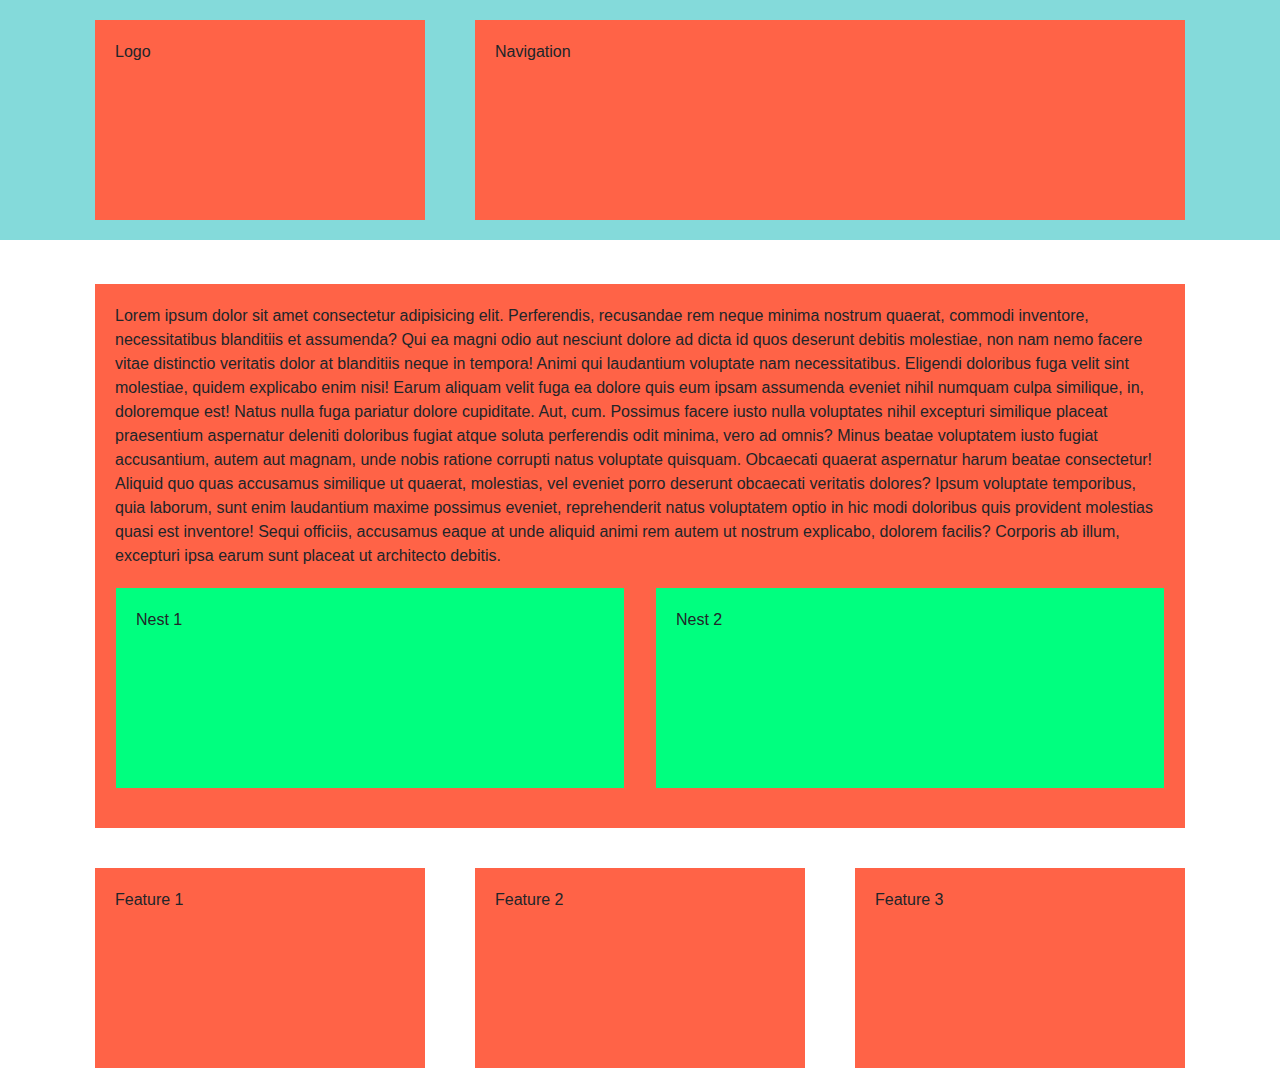
<file: layout-a.html>
<!doctype html>
<html lang="en">

<head>
    <!-- Required meta tags -->
    <meta charset="utf-8">
    <meta name="viewport" content="width=device-width, initial-scale=1, shrink-to-fit=no">

    <!-- Bootstrap CSS -->
    <link rel="stylesheet" href="https://cdn.jsdelivr.net/npm/bootstrap@4.0.0/dist/css/bootstrap.min.css"
        integrity="sha384-Gn5384xqQ1aoWXA+058RXPxPg6fy4IWvTNh0E263XmFcJlSAwiGgFAW/dAiS6JXm" crossorigin="anonymous">
    <style>
        .mybox1 {
            background-color: tomato;
            min-height: 200px;
            margin: 20px 10px;
            padding: 20px;
        }

        .mybox2 {
            background-color: springgreen;
            min-height: 200px;
            margin: 20px 10px;
            padding: 20px;
        }

        .mybg1 {
            background-color: rgb(132, 218, 218);
        }



    </style>
    <title>Hello, world!</title>
</head>

<body>
    <div class="container-fluid mybg1 mb-4">
        <div class="container">

            <div class="row">
                <div class="col-4">
                    <div class="mybox1">
                        Logo
                    </div>
                </div>
                <div class="col">
                    <div class="mybox1">
                        Navigation
                    </div>
                </div>
            </div>
        </div>
    </div>
    <div class="container">
        <div class="row">
            <div class="col">
                <div class="mybox1">
                    <p class=" m-lg-0 m-md-5 m-sm-0">
                        Lorem ipsum dolor sit amet consectetur adipisicing elit. Perferendis, recusandae rem neque
                        minima
                        nostrum quaerat, commodi inventore, necessitatibus blanditiis et assumenda? Qui ea magni odio
                        aut
                        nesciunt dolore ad dicta id quos deserunt debitis molestiae, non nam nemo facere vitae
                        distinctio
                        veritatis dolor at blanditiis neque in tempora! Animi qui laudantium voluptate nam
                        necessitatibus.
                        Eligendi doloribus fuga velit sint molestiae, quidem explicabo enim nisi! Earum aliquam velit
                        fuga ea
                        dolore quis eum ipsam assumenda eveniet nihil numquam culpa similique, in, doloremque est! Natus
                        nulla
                        fuga pariatur dolore cupiditate. Aut, cum. Possimus facere iusto nulla voluptates nihil
                        excepturi
                        similique placeat praesentium aspernatur deleniti doloribus fugiat atque soluta perferendis odit
                        minima,
                        vero ad omnis? Minus beatae voluptatem iusto fugiat accusantium, autem aut magnam, unde nobis
                        ratione
                        corrupti natus voluptate quisquam. Obcaecati quaerat aspernatur harum beatae consectetur!
                        Aliquid quo
                        quas accusamus similique ut quaerat, molestias, vel eveniet porro deserunt obcaecati veritatis
                        dolores?
                        Ipsum voluptate temporibus, quia laborum, sunt enim laudantium maxime possimus eveniet,
                        reprehenderit
                        natus voluptatem optio in hic modi doloribus quis provident molestias quasi est inventore! Sequi
                        officiis, accusamus eaque at unde aliquid animi rem autem ut nostrum explicabo, dolorem facilis?
                        Corporis ab illum, excepturi ipsa earum sunt placeat ut architecto debitis.
                    </p>
                    <div class="row">
                        <div class="col mybox2 mx-3">
                            Nest 1
                        </div>
                        <div class="col mybox2 mx-3">
                            Nest 2
                        </div>
                    </div>
                </div>
            </div>
        </div>
        <div class="row">
            <div class="col">
                <div class="mybox1">Feature 1</div>
            </div>
            <div class="col">
                <div class="mybox1">Feature 2</div>
            </div>
            <div class="col">
                <div class="mybox1">Feature 3</div>
            </div>
        </div>
    </div>

</body>

</html>
</file>
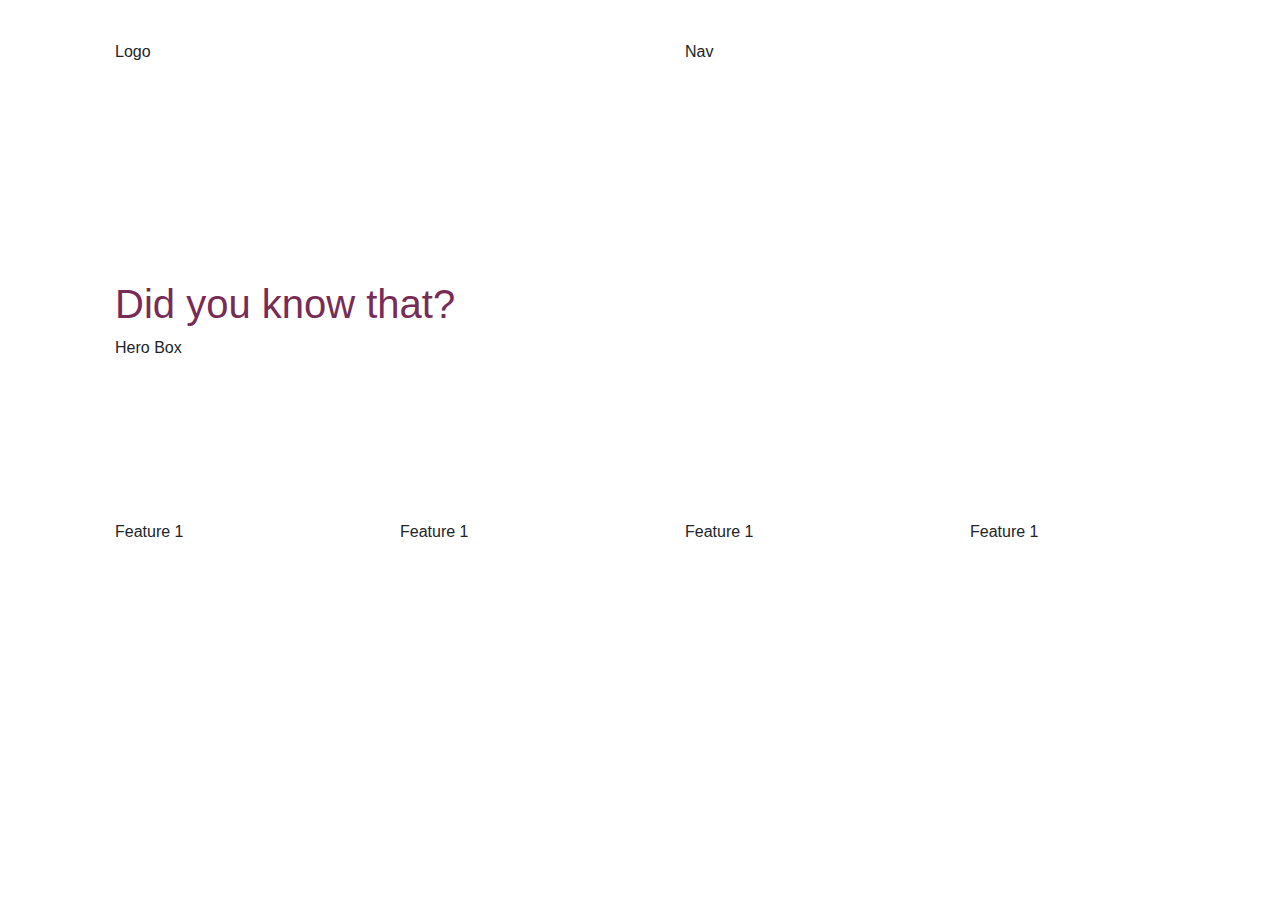
<file: layout-c.html>
<!doctype html>
<html lang="en">

<head>
    <!-- Required meta tags -->
    <meta charset="utf-8">
    <meta name="viewport" content="width=device-width, initial-scale=1, shrink-to-fit=no">

    <!-- Bootstrap CSS -->
    <link rel="stylesheet" href="https://cdn.jsdelivr.net/npm/bootstrap@4.0.0/dist/css/bootstrap.min.css"
        integrity="sha384-Gn5384xqQ1aoWXA+058RXPxPg6fy4IWvTNh0E263XmFcJlSAwiGgFAW/dAiS6JXm" crossorigin="anonymous">
    <link rel="stylesheet" href="layout-c.css">
    <title>Hello, world!</title>
</head>

<body>
    <div class="container">


        <header class="row">
            <div class="col-12 col-md-6">
                <div class="mybox1">Logo</div>
            </div>
            <div class="col">
                <div class="mybox1">Nav</div>
            </div>
        </header>


        <main class="row">
            <div class="col">
                <div class="mybox1"><h1>Did you know that?</h1>
                    Hero Box
                </div>
            </div>
        </main>


        <div class="row">
            <div class="col-12 col-md-4 col-lg-3">
                <div class="mybox1">Feature 1</div>
            </div>
            <div class="col-12 col-md-4 col-lg-3">
                <div class="mybox1">Feature 1</div>
            </div>
            <div class="col-12 col-md-4 col-lg-3">
                <div class="mybox1">Feature 1</div>
            </div>
            <div class="col-12 col-md-4 col-lg-3">
                <div class="mybox1">Feature 1</div>
            </div>
        </div>
    </div>
</body>

</html>
</file>
<file: layout-c.css>
.mybox1 {
    background-color: #ffffff00;
    min-height: 200px;
    margin: 20px 10px;
    padding: 20px;
}

.jumbotron {
    background-color: rgba(255, 255, 255, 0);
}

/* // Extra small devices (portrait phones, less than 576px)
// No media query since this is the default in Bootstrap */

/* // Small devices (landscape phones, 576px and up) */
@media (min-width: 576px) {
    h1 {
        color: blue;
    }
}

/* // Medium devices (tablets, 768px and up) */
@media (min-width: 768px) {
    h1 {
        color: rgb(86, 154, 185);
    }

}

/* // Large devices (desktops, 992px and up) */
@media (min-width: 992px) {
        h1 {
        color: rgb(96, 96, 148);
    }
}

/* // Extra large devices (large desktops, 1200px and up) */
@media (min-width: 1200px) {
    h1 {
        color: rgb(119, 44, 88);
    }

}
</file>
